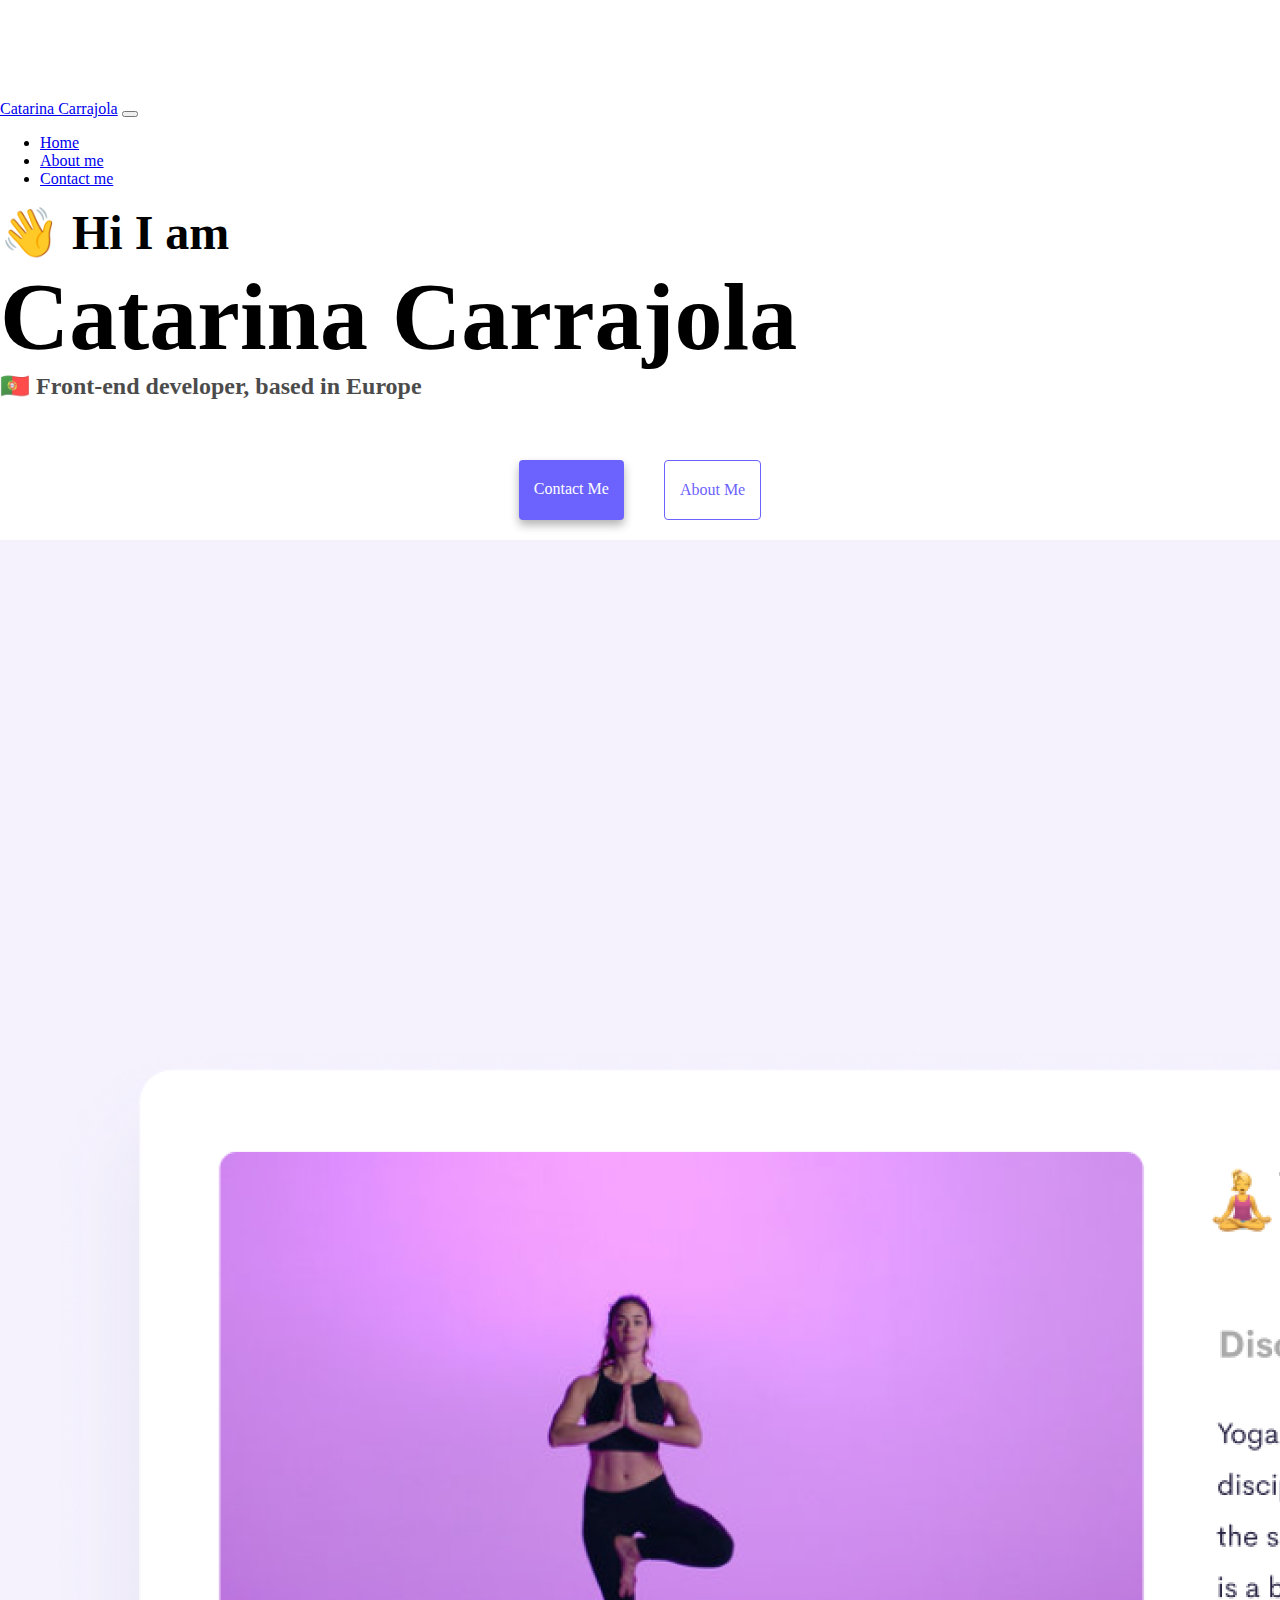
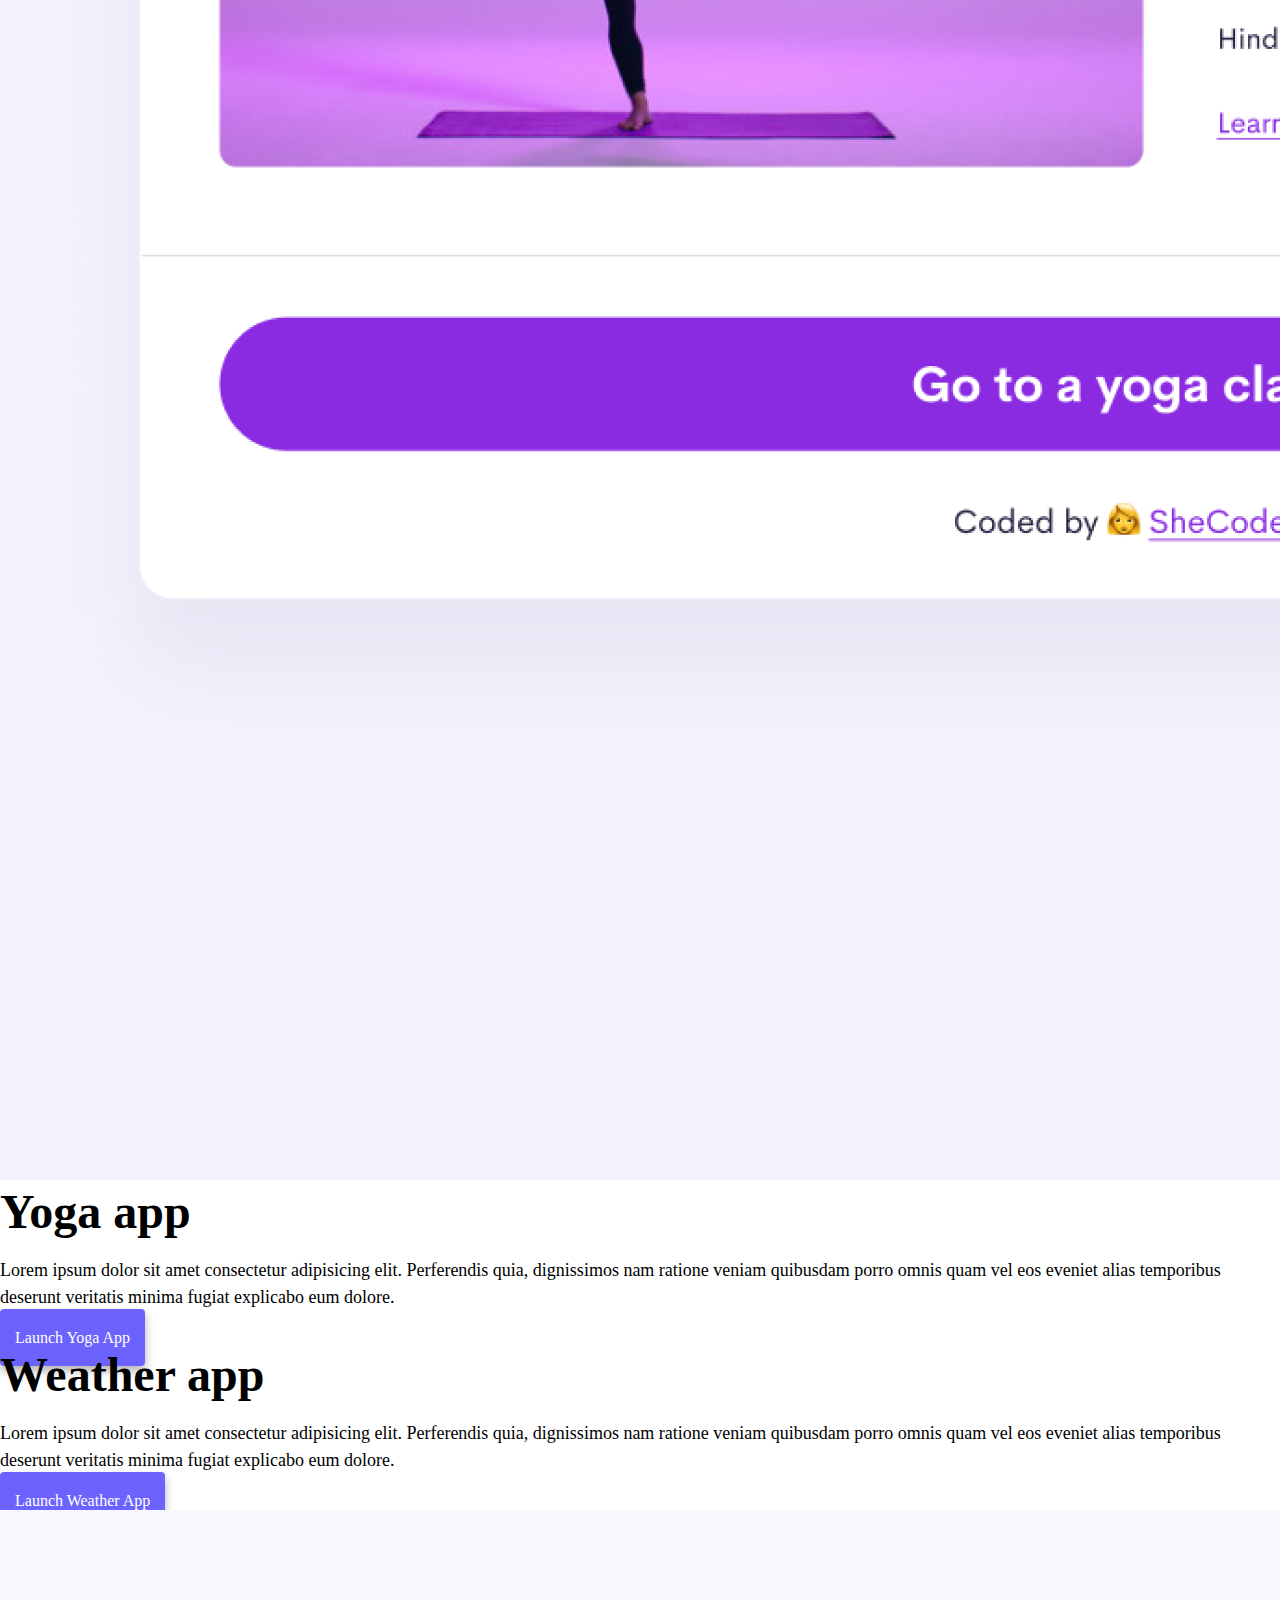
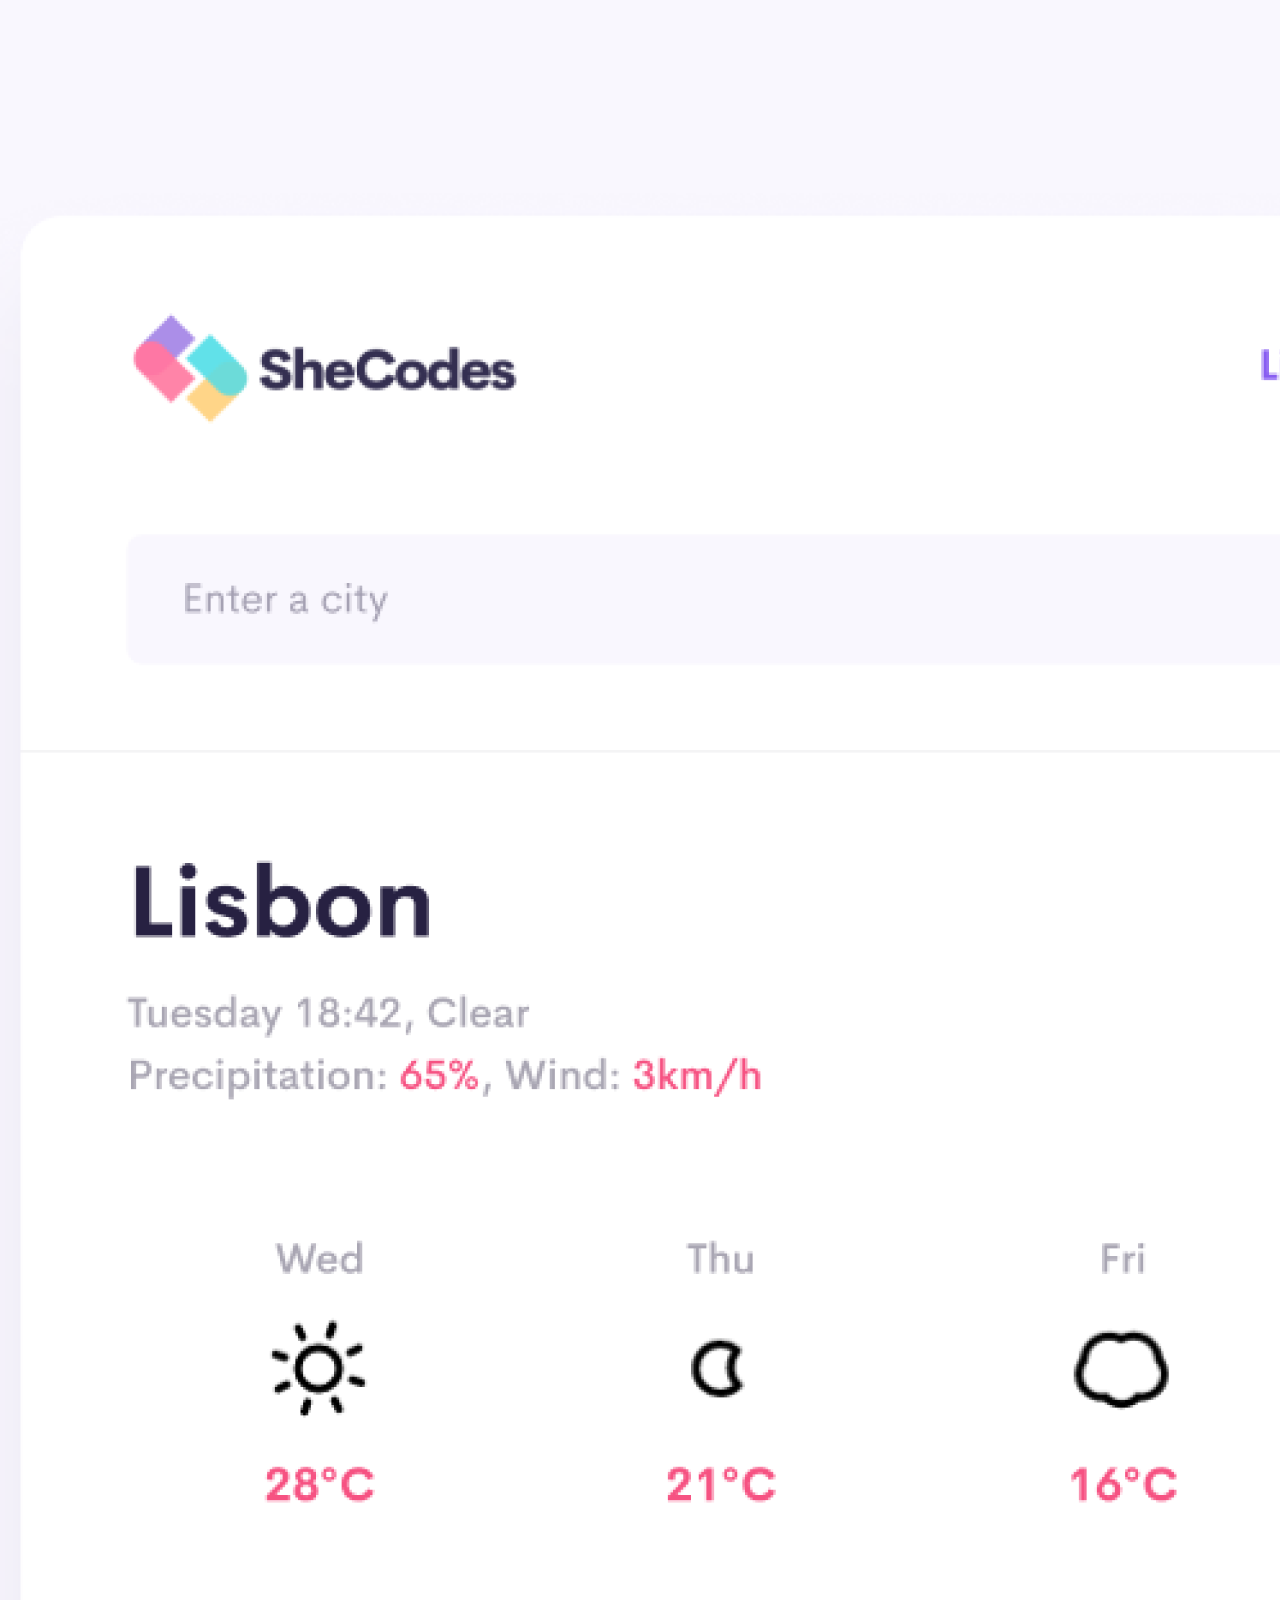
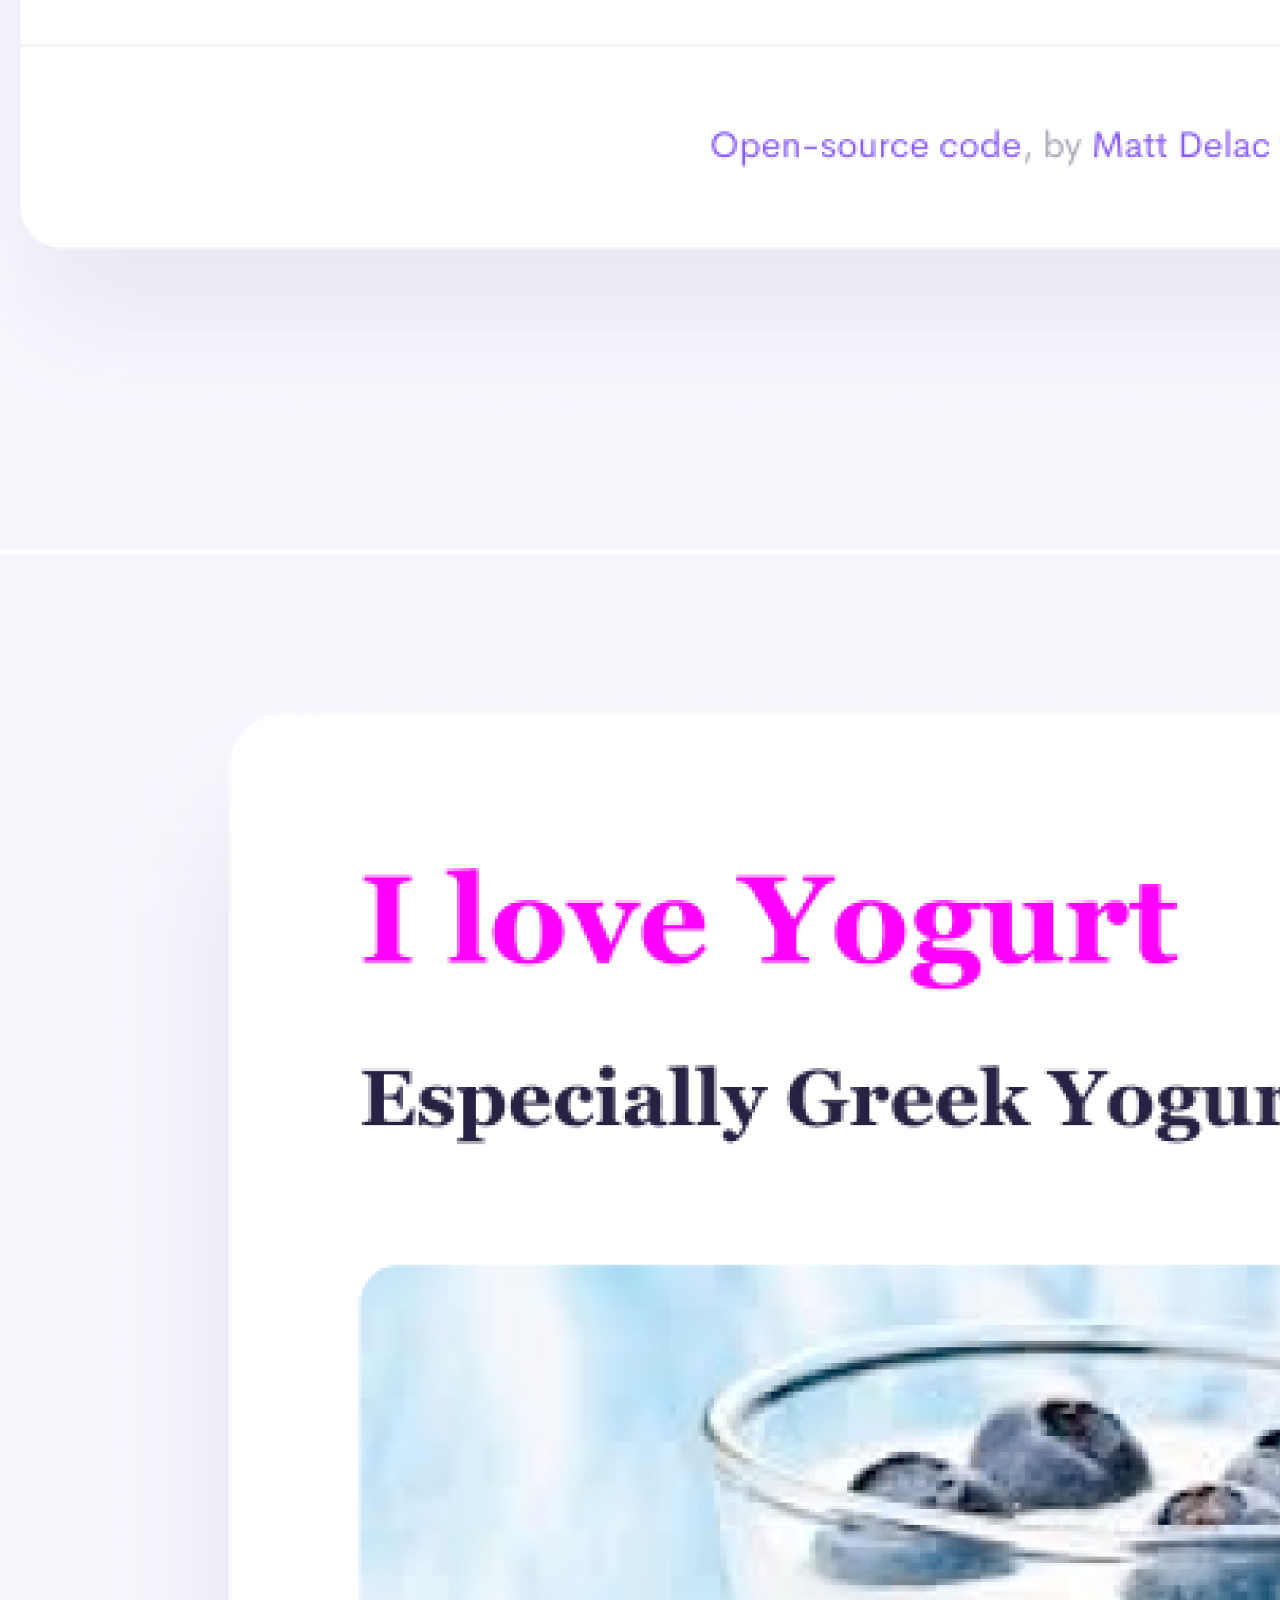
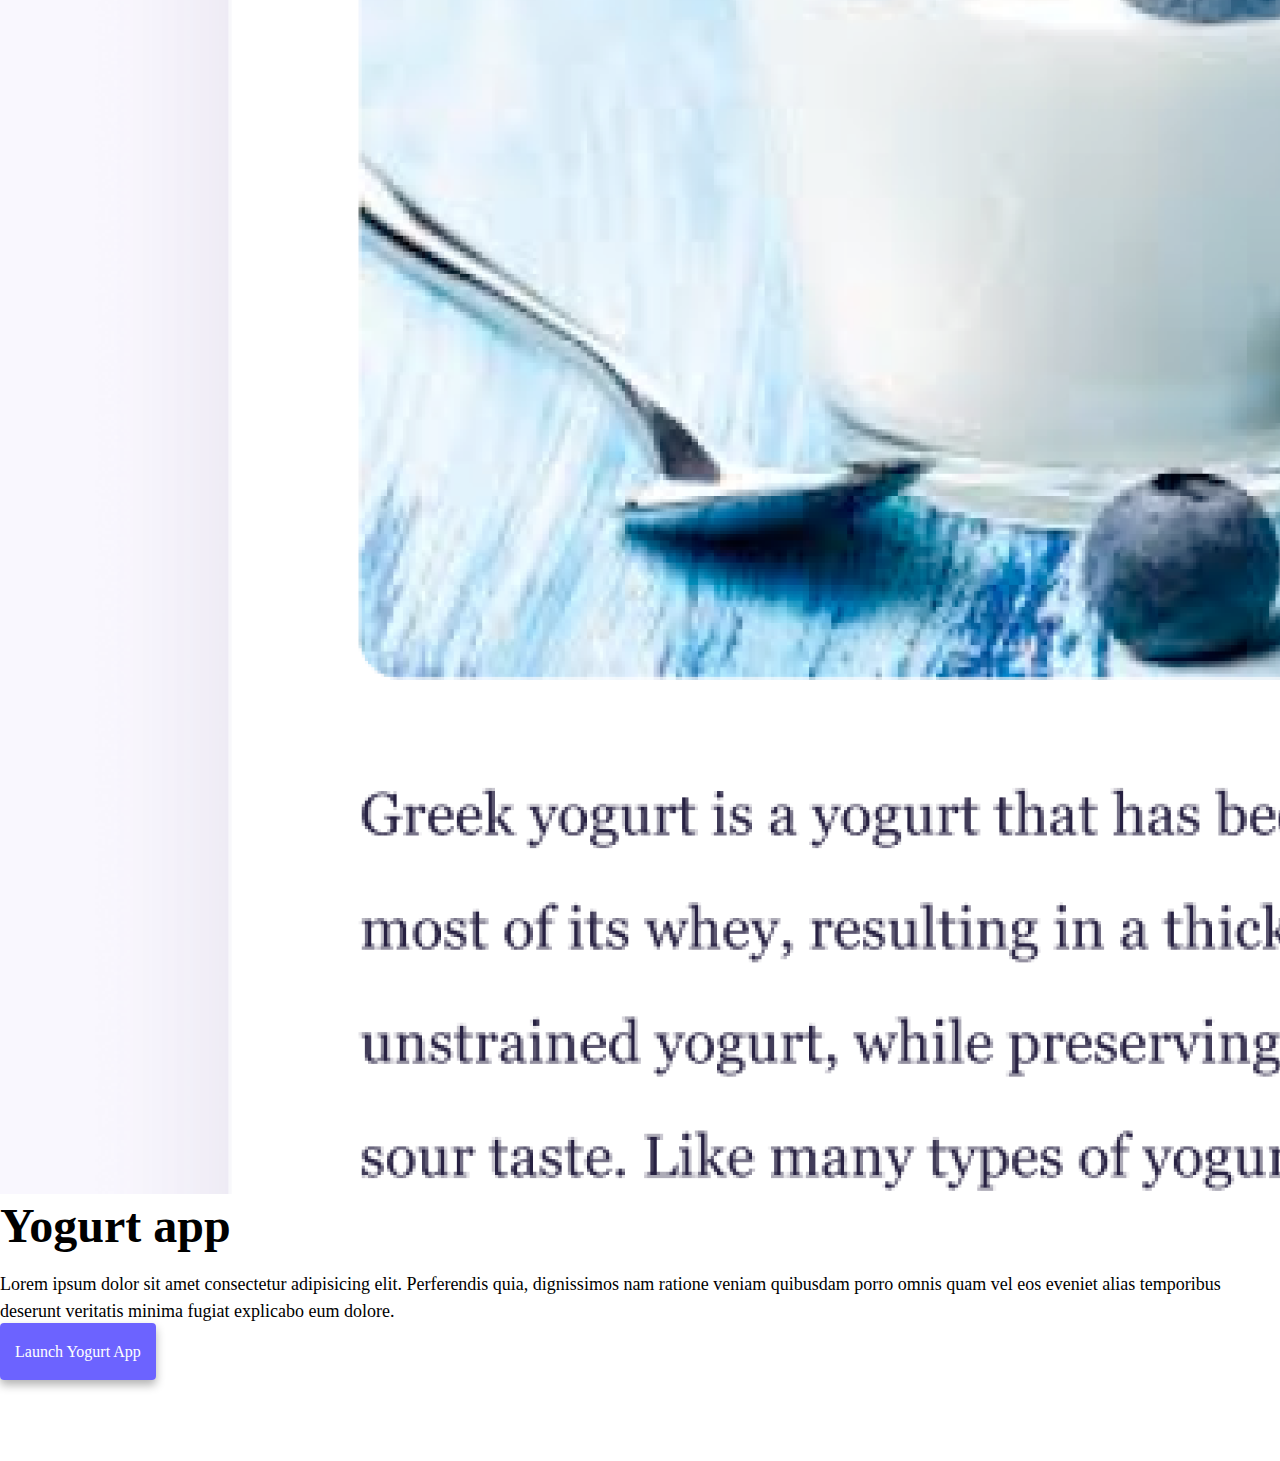
<file: index.html>
<!DOCTYPE html>
<html lang="en">
  <head>
    <meta charset="UTF-8" />
    <meta http-equiv="X-UA-Compatible" content="IE=edge" />
    <meta name="viewport" content="width=device-width, initial-scale=1.0" />
    <meta
      name="description"
      content="Catarina Carrajola is a front-end developer based in Europe. Check out her projects and contact her for job inquiries."
    />
    <title>Front-end developer - Catarina Carrajola</title>
    <link
      href="https://cdn.jsdelivr.net/npm/bootstrap@5.1.1/dist/css/bootstrap.min.css"
      rel="stylesheet"
      integrity="sha384-F3w7mX95PdgyTmZZMECAngseQB83DfGTowi0iMjiWaeVhAn4FJkqJByhZMI3AhiU"
      crossorigin="anonymous"
    />
    <script
      src="https://cdn.jsdelivr.net/npm/bootstrap@5.1.1/dist/js/bootstrap.bundle.min.js"
      integrity="sha384-/bQdsTh/da6pkI1MST/rWKFNjaCP5gBSY4sEBT38Q/9RBh9AH40zEOg7Hlq2THRZ"
      crossorigin="anonymous"
    ></script>
    <link rel="stylesheet" href="/style.css" />
  </head>
  <body>
    <nav class="navbar navbar-expand-lg navbar-light bg-light fixed-top">
      <div class="container">
        <a class="navbar-brand" href="/" title="Homepage">Catarina Carrajola</a>
        <button
          class="navbar-toggler"
          type="button"
          data-bs-toggle="collapse"
          data-bs-target="#navbarNav"
          aria-controls="navbarNav"
          aria-expanded="false"
          aria-label="Toggle navigation"
        >
          <span class="navbar-toggler-icon"></span>
        </button>
        <div class="collapse navbar-collapse" id="navbarNav">
          <ul class="navbar-nav">
            <li class="nav-item">
              <a
                class="nav-link active"
                aria-current="page"
                href="/"
                title="Homepage"
                >Home</a
              >
            </li>
            <li class="nav-item">
              <a
                class="nav-link"
                href="/about.html"
                title="About Catarina Carrajola"
                >About me</a
              >
            </li>
            <li class="nav-item">
              <a
                class="nav-link"
                href="/about.html#contact"
                title="Contact Catarina Carrajola"
                >Contact me</a
              >
            </li>
          </ul>
        </div>
      </div>
    </nav>
    <h2 class="text-center">👋 Hi I am</h2>
    <h1 class="text-center">Catarina Carrajola</h1>
    <h3 class="text-center">🇵🇹 Front-end developer, based in Europe</h3>
    <div class="navigation-links mb-5">
      <a
        href="/about.html#contact"
        class="primary-link"
        title="Contact Catarina Carrajola"
        >Contact me</a
      >
      <a
        href="/about.html"
        class="secondary-link"
        title="About Catarina Carrajola"
        >About me</a
      >
    </div>
    <div class="container">
      <div class="row">
        <div class="col-sm-6">
          <img
            src="/images/yoga.png"
            class="img-fluid rounded d-none d-sm-block"
            alt="Yoga project"
          />
        </div>
        <div class="col-sm-6">
          <h2 class="mb-3">Yoga app</h2>
          <p>
            Lorem ipsum dolor sit amet consectetur adipisicing elit. Perferendis
            quia, dignissimos nam ratione veniam quibusdam porro omnis quam vel
            eos eveniet alias temporibus deserunt veritatis minima fugiat
            explicabo eum dolore.
          </p>
          <div class="mt-5">
            <a href="#" class="primary-link project-link" title="Yoga project"
              >Launch Yoga App</a
            >
          </div>
        </div>
      </div>
      <div class="row mt-5">
        <div class="col-sm-6">
          <h2 class="mb-3">Weather app</h2>
          <p>
            Lorem ipsum dolor sit amet consectetur adipisicing elit. Perferendis
            quia, dignissimos nam ratione veniam quibusdam porro omnis quam vel
            eos eveniet alias temporibus deserunt veritatis minima fugiat
            explicabo eum dolore.
          </p>
          <div class="mb-5 mt-5">
            <a
              href="#"
              class="primary-link project-link"
              title="Weather project"
              >Launch Weather App</a
            >
          </div>
        </div>
        <div class="col-sm-6">
          <img
            src="/images/weather.png"
            class="img-fluid rounded d-none d-sm-block"
            alt="weather project"
          />
        </div>
      </div>
      <div class="row mt-5">
        <div class="col-sm-6">
          <img src="/images/yogurt.png" class="img-fluid rounded d-none
          d-sm-block" alt="Yogurt project"" />
        </div>
        <div class="col-sm-6">
          <h2 class="mb-3">Yogurt app</h2>
          <p>
            Lorem ipsum dolor sit amet consectetur adipisicing elit. Perferendis
            quia, dignissimos nam ratione veniam quibusdam porro omnis quam vel
            eos eveniet alias temporibus deserunt veritatis minima fugiat
            explicabo eum dolore.
          </p>
          <div class="mt-5">
            <a href="#" class="primary-link project-link" title="Yogurt project"
              >Launch Yogurt App</a
            >
          </div>
        </div>
      </div>
    </div>
  </body>
</html>
</file>
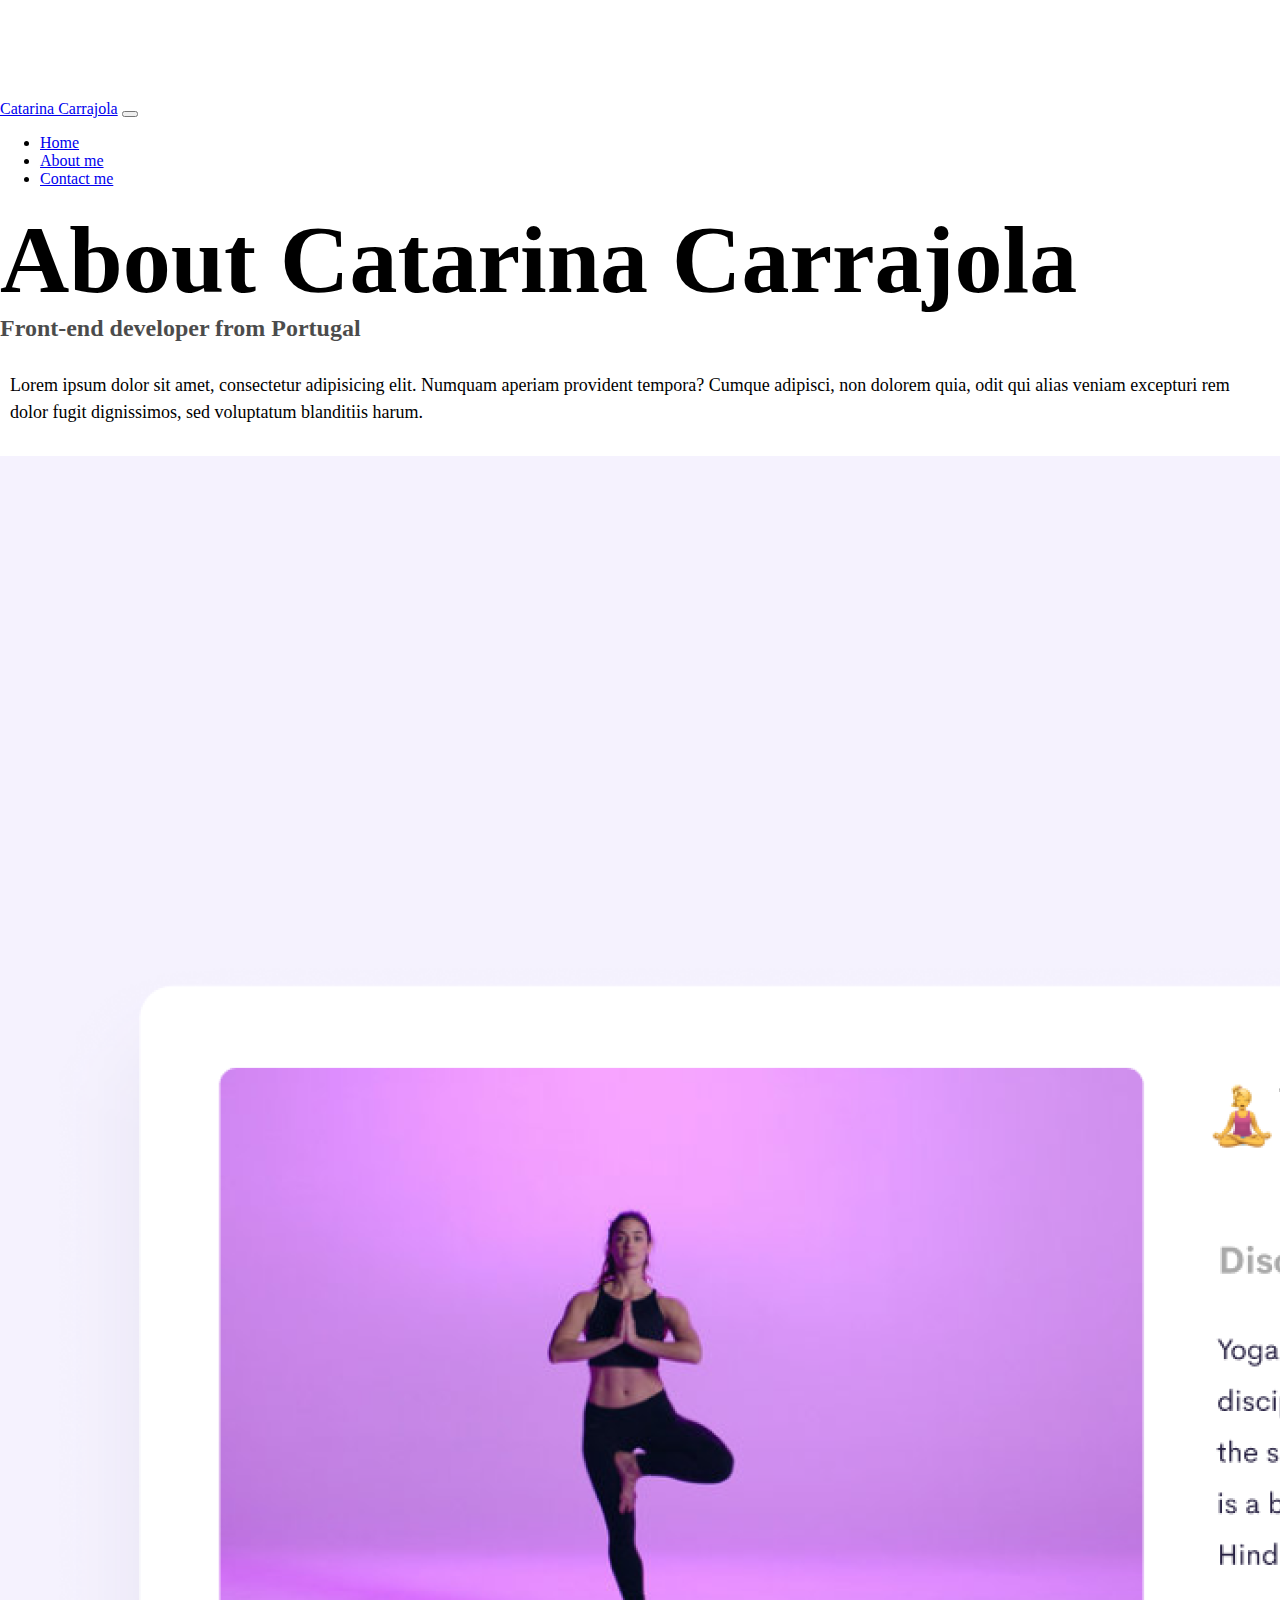
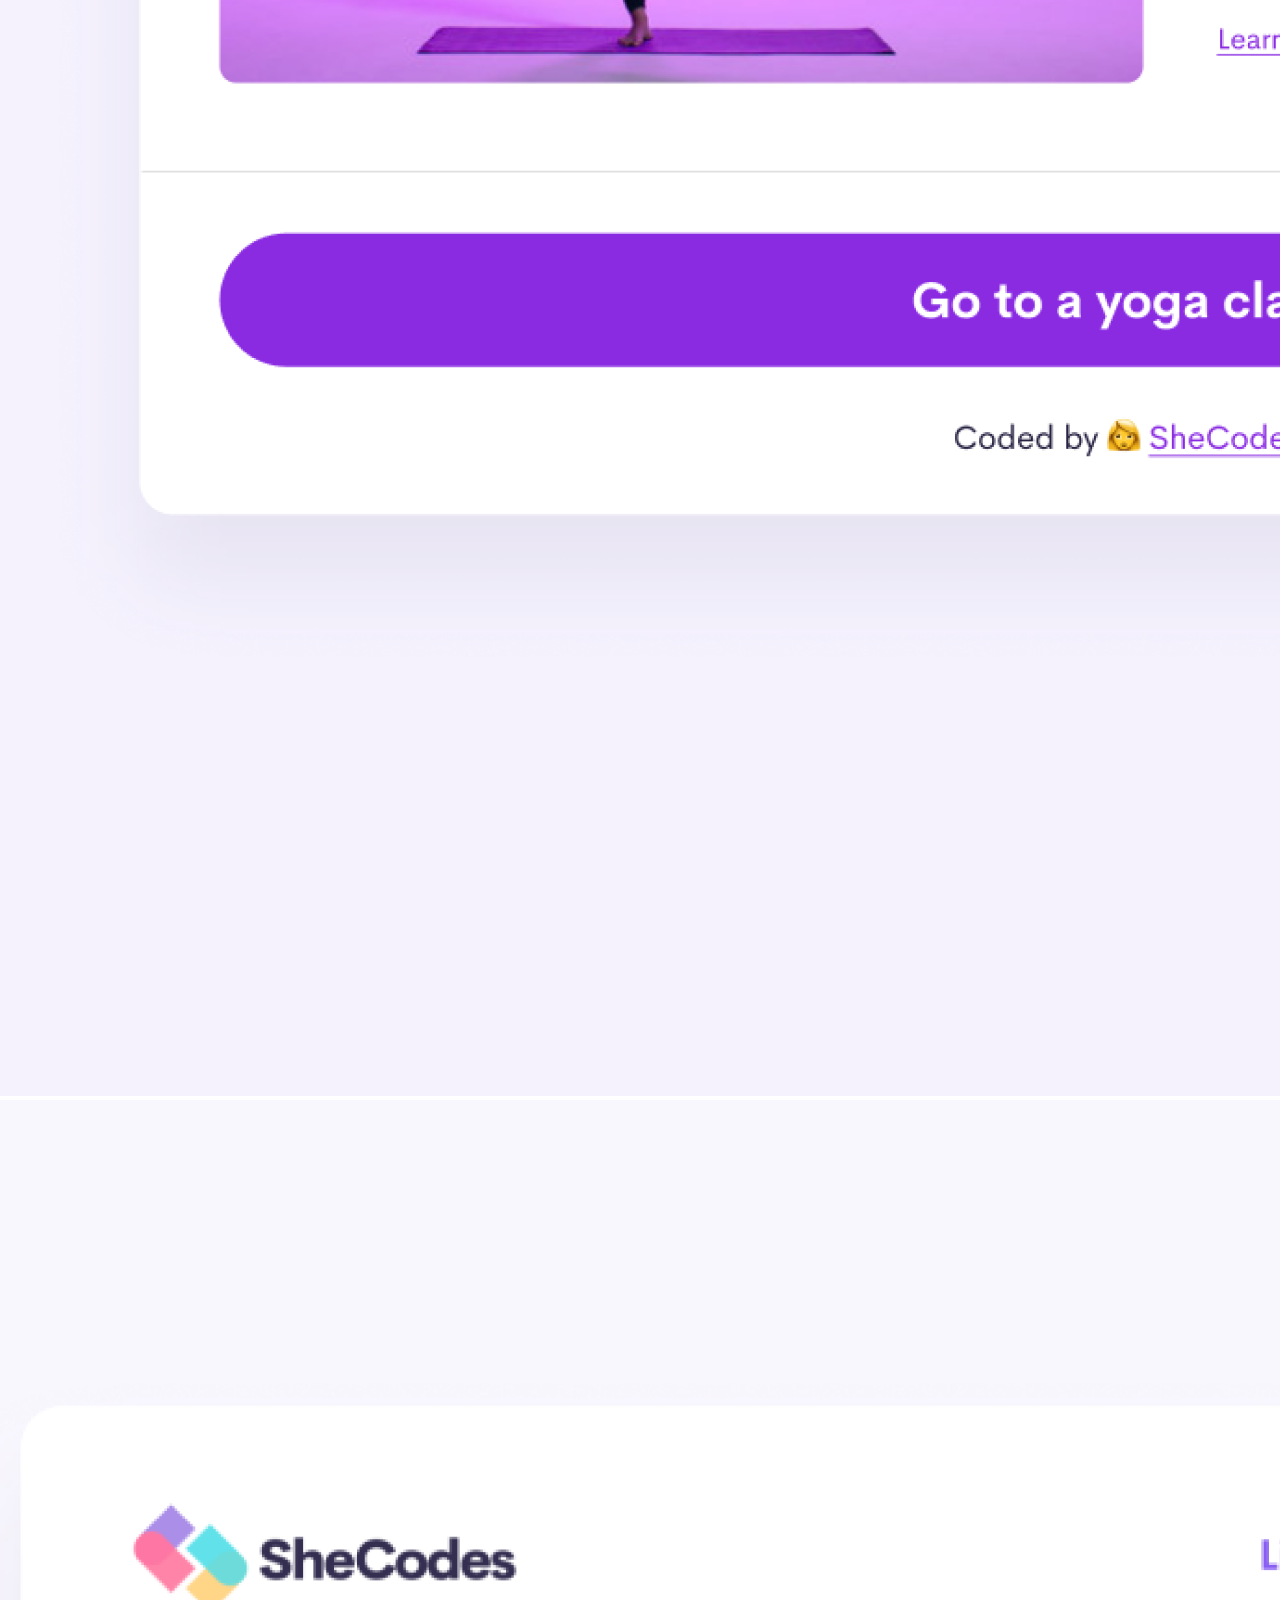
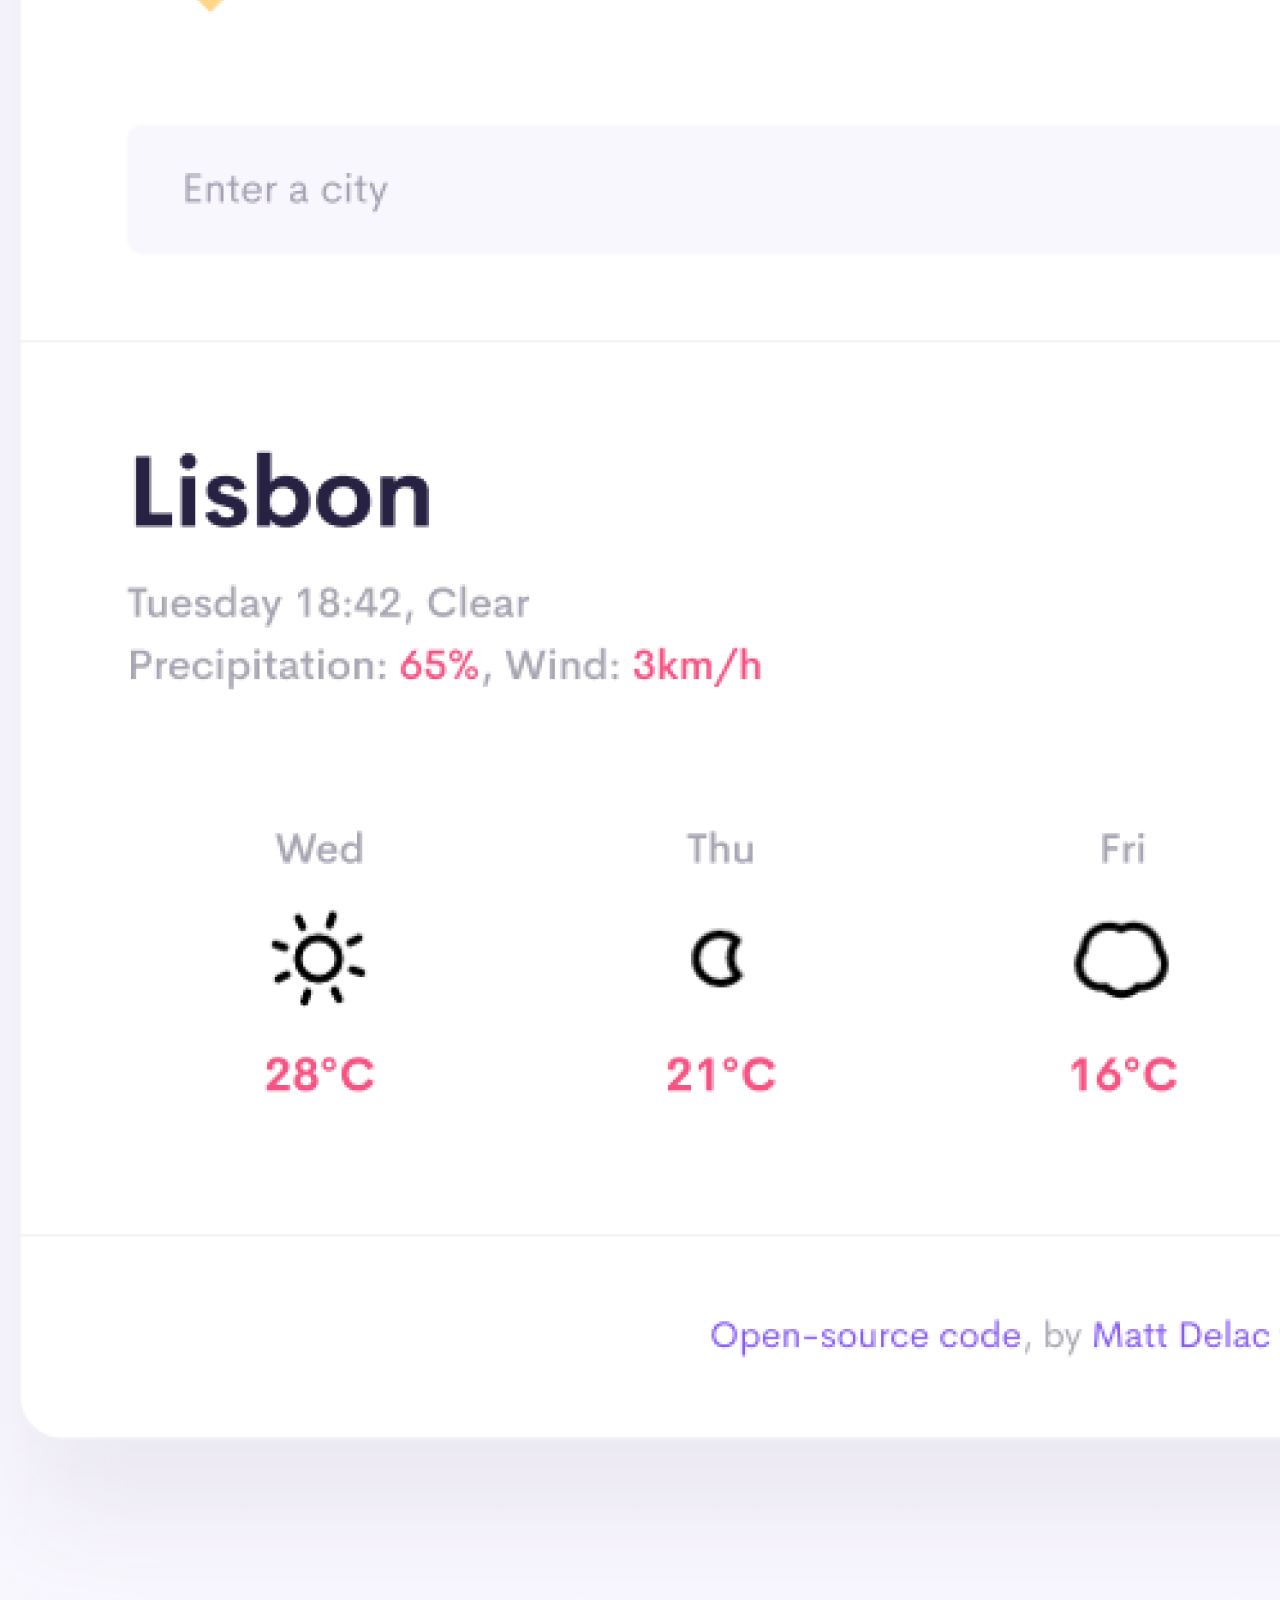
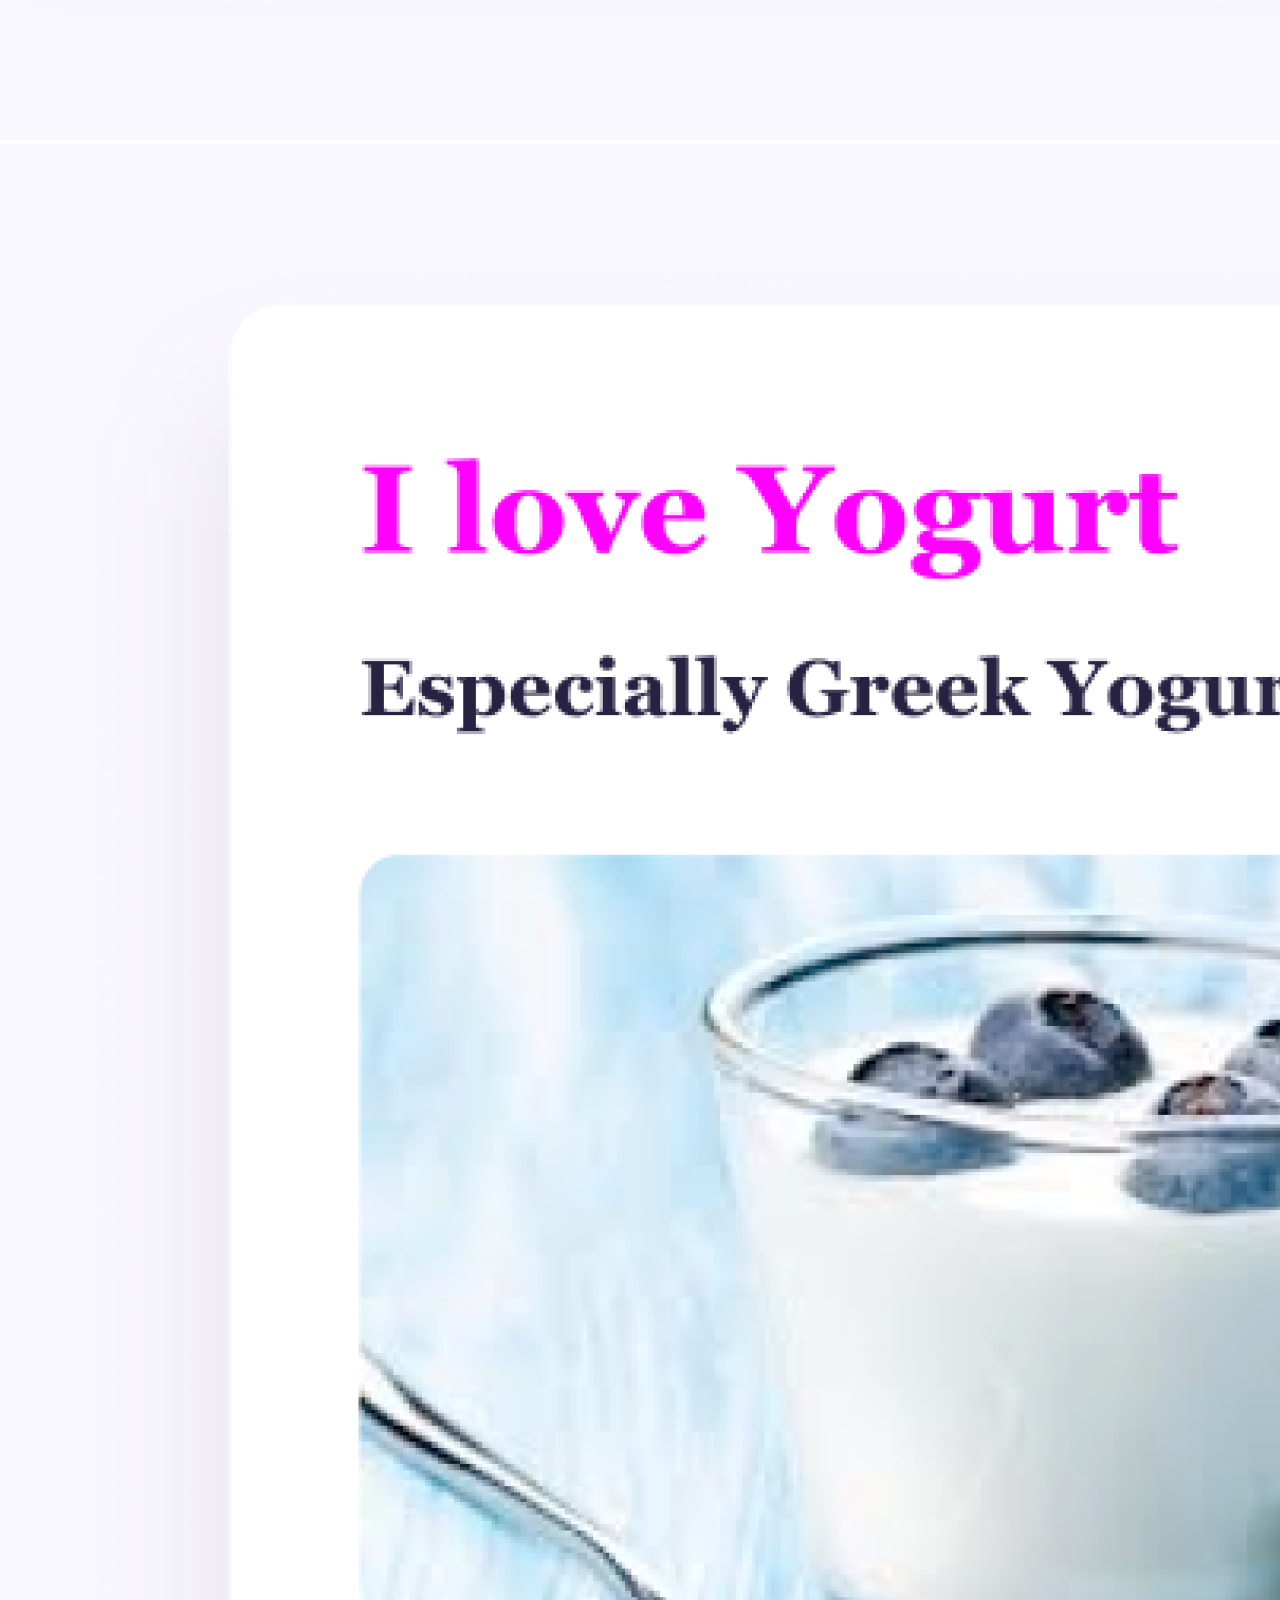
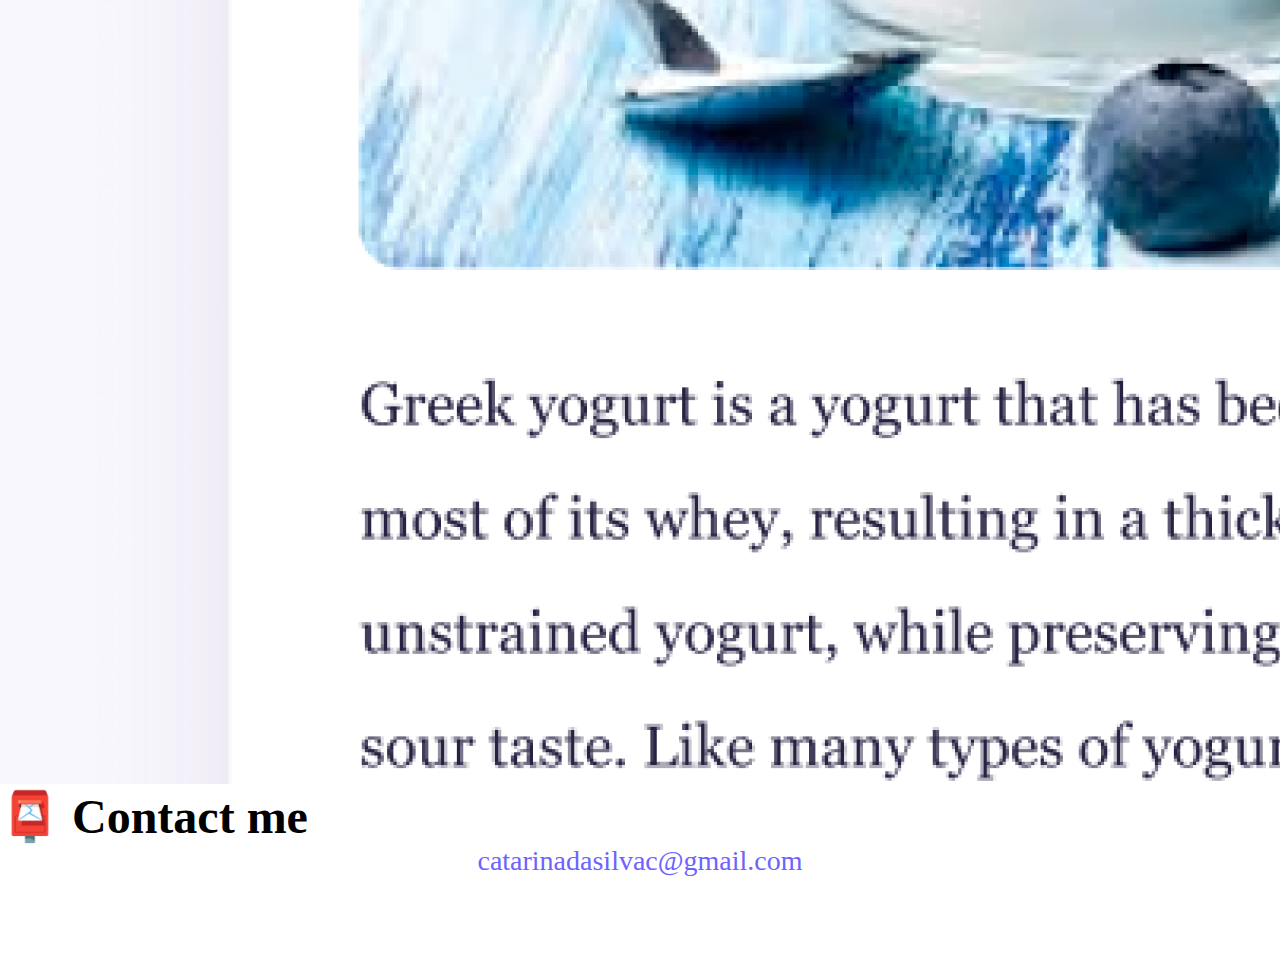
<file: about.html>
<!DOCTYPE html>
<html lang="en">
  <head>
    <meta charset="UTF-8" />
    <meta http-equiv="X-UA-Compatible" content="IE=edge" />
    <meta name="viewport" content="width=device-width, initial-scale=1.0" />
    <link
      href="https://cdn.jsdelivr.net/npm/bootstrap@5.1.1/dist/css/bootstrap.min.css"
      rel="stylesheet"
      integrity="sha384-F3w7mX95PdgyTmZZMECAngseQB83DfGTowi0iMjiWaeVhAn4FJkqJByhZMI3AhiU"
      crossorigin="anonymous"
    />
    <script
      src="https://cdn.jsdelivr.net/npm/bootstrap@5.1.1/dist/js/bootstrap.bundle.min.js"
      integrity="sha384-/bQdsTh/da6pkI1MST/rWKFNjaCP5gBSY4sEBT38Q/9RBh9AH40zEOg7Hlq2THRZ"
      crossorigin="anonymous"
    ></script>
    <link rel="stylesheet" href="/style.css" />
    <title>About me - Catarina Carrajola</title>
    <meta
      name="description"
      content="About Catarina Carrajola, a front-end developer based in Europe."
    />
  </head>
  <body>
    <nav class="navbar navbar-expand-lg navbar-light bg-light fixed-top">
      <div class="container">
        <a class="navbar-brand" href="/" title="Homepage">Catarina Carrajola</a>
        <button
          class="navbar-toggler"
          type="button"
          data-bs-toggle="collapse"
          data-bs-target="#navbarNav"
          aria-controls="navbarNav"
          aria-expanded="false"
          aria-label="Toggle navigation"
        >
          <span class="navbar-toggler-icon"></span>
        </button>
        <div class="collapse navbar-collapse" id="navbarNav">
          <ul class="navbar-nav">
            <li class="nav-item">
              <a class="nav-link" aria-current="page" href="/" title="Homepage"
                >Home</a
              >
            </li>
            <li class="nav-item">
              <a
                class="nav-link active"
                href="/about.html"
                title="About Catarina Carrajola"
                >About me</a
              >
            </li>
            <li class="nav-item">
              <a
                class="nav-link"
                href="/about.html#contact"
                title="Contact Catarina Carrajola"
                >Contact me</a
              >
            </li>
          </ul>
        </div>
      </div>
    </nav>
    <h1 class="text-center">About Catarina Carrajola</h1>
    <h3 class="text-center">Front-end developer from Portugal</h3>
    <div class="about-paragraphs text-center">
      <p>
        Lorem ipsum dolor sit amet, consectetur adipisicing elit. Numquam
        aperiam provident tempora? Cumque adipisci, non dolorem quia, odit qui
        alias veniam excepturi rem dolor fugit dignissimos, sed voluptatum
        blanditiis harum.
      </p>
    </div>
    <div class="container">
      <div class="row">
        <div class="col-sm-4">
          <img
            src="/images/yoga.png"
            class="img-fluid p-2 mb-4 shadow rounded"
            alt="Yoga project"
          />
        </div>
        <div class="col-sm-4">
          <img
            src="/images/weather.png"
            class="img-fluid p-2 mb-4 shadow rounded"
            alt="Weather project"
          />
        </div>
        <div class="col-sm-4">
          <img
            src="/images/yogurt.png"
            class="img-fluid p-2 mb-4 shadow rounded"
            alt="Yogurt project"
          />
        </div>
      </div>
    </div>
    <div id="contact" class="mt-5">
      <h2 class="text-center">📮 Contact me</h2>
      <a href="mailto:catarinadasilvac@gmail.com" class="email-link">
        catarinadasilvac@gmail.com
      </a>
    </div>
  </body>
</html>
</file>
<file: style.css>
:root {
  --primary-color: #6c63ff;
  --secondary-color: #f5f2fe;
  --box-shadow: 0 5px 10px rgba(0, 0, 0, 0.3);
}

body {
  margin: 100px 0;
}

h1,
h2,
h3 {
  margin: 0;
}

h1 {
  font-size: 96px;
}

h2 {
  font-size: 48px;
}

h3 {
  font-size: 24px;
  opacity: 0.7;
}

p {
  font-size: 18px;
  line-height: 1.5;
}

.navigation-links {
  display: flex;
  margin-top: 40px;
  justify-content: center;
}

.navigation-links a {
  margin: 20px;
}

.primary-link {
  background: var(--primary-color);
  box-shadow: var(--box-shadow);
  color: white;
  text-decoration: none;
  text-transform: capitalize;
  border-radius: 4px;
  padding: 20px 15px;
}

.primary-link:hover {
  color: white;
}

.secondary-link {
  color: var(--primary-color);
  border: 1px solid var(--primary-color);
  text-decoration: none;
  text-transform: capitalize;
  border-radius: 4px;
  padding: 20px 15px;
}

.homepage-link {
  color: var(--primary-color);
  text-align: center;
  display: block;
}

.about-paragraphs {
  margin: 30px 0;
}

.about-paragraphs p {
  margin: 10px;
}

.email-link {
  display: flex;
  justify-content: center;
  color: var(--primary-color);
  font-size: 28px;
  text-decoration: none;
}

.email-link:hover {
  text-decoration: underline;
}

@media (max-width: 900px) {
  h1 {
    font-size: 48px;
    line-height: 1.5;
  }

  h2 {
    font-size: 32px;
    text-align: center;
  }

  p {
    text-align: center;
  }

  .project-link {
    display: block;
    text-align: center;
    margin: 0 20px;
  }
}
</file>
